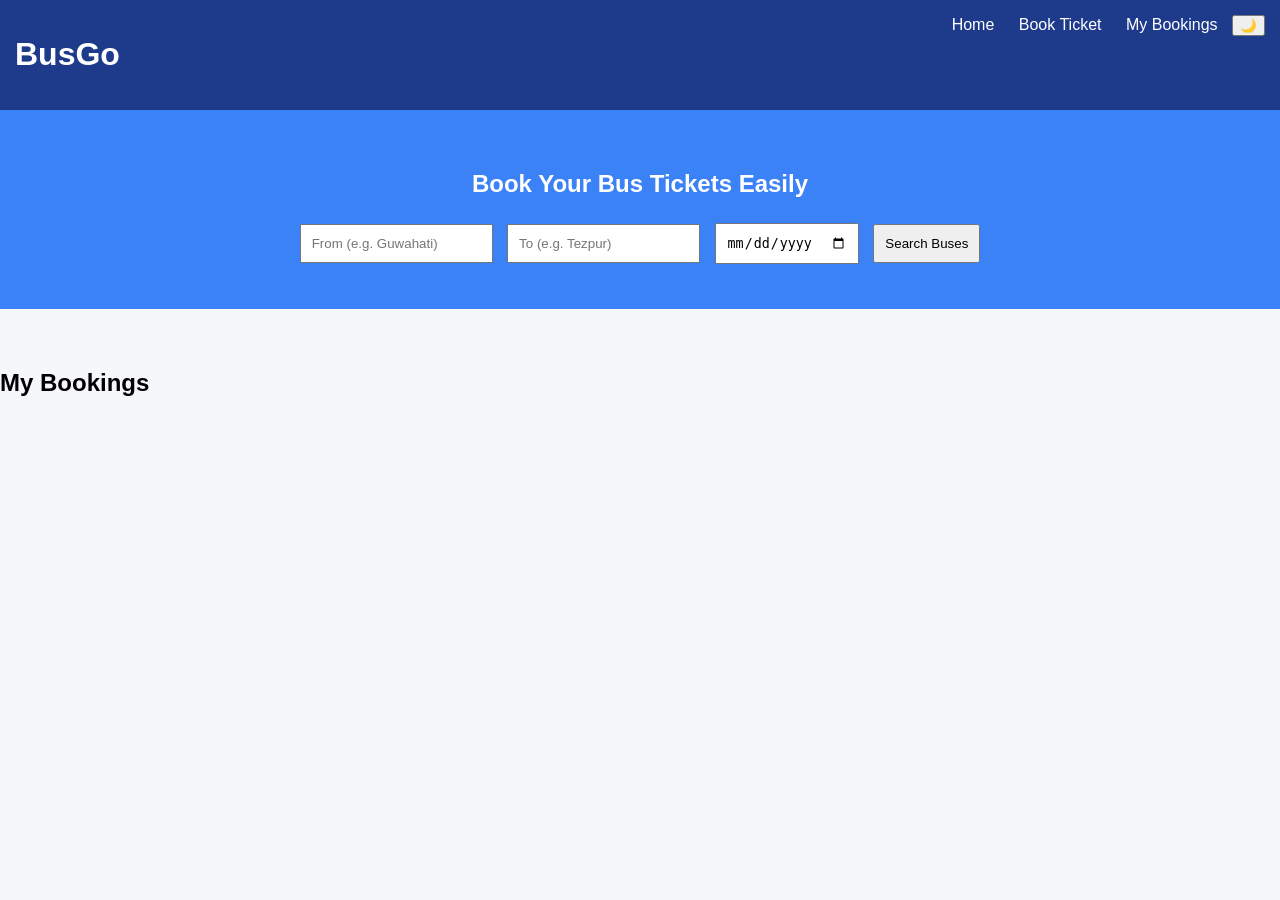
<file: Bus booking/index.html>
<!DOCTYPE html>
<html lang="en">
<head>
  <meta charset="UTF-8">
  <meta name="viewport" content="width=device-width, initial-scale=1.0">
  <title>Bus Booking System</title>
  <link rel="stylesheet" href="style.css">
</head>
<body>

<!-- ================= NAVBAR ================= -->
<header class="navbar">
  <h1>BusGo</h1>
  <nav>
    <a href="#home">Home</a>
    <a href="#search">Book Ticket</a>
    <a href="#bookings">My Bookings</a>
    <button id="toggleTheme">🌙</button>
  </nav>
</header>

<!-- ================= HERO ================= -->
<section id="home" class="hero">
  <h2>Book Your Bus Tickets Easily</h2>

  <div class="search-box" id="search">
    <input id="from" placeholder="From (e.g. Guwahati)">
    <input id="to" placeholder="To (e.g. Tezpur)">
    <input type="date" id="date">
    <button onclick="searchBuses()">Search Buses</button>
  </div>
</section>

<!-- ================= BUS LIST ================= -->
<section id="busList"></section>

<!-- ================= SEAT SECTION ================= -->
<section id="seatSection" class="hidden">
  <h2>Select Your Seats</h2>

  <div id="seatContainer"></div>

  <div class="summary">
    <p>Selected Seats: <span id="selectedSeatsText">None</span></p>
    <p>Total Fare: ₹<span id="total">0</span></p>
  </div>

  <!-- Passenger Form -->
  <div class="form">
    <h3>Passenger Details</h3>
    <input id="name" placeholder="Full Name">
    <input id="age" type="number" placeholder="Age">
    <input id="phone" placeholder="Phone Number">
    <button onclick="confirmBooking()">Proceed to Payment</button>
  </div>
</section>

<!-- ================= BOOKINGS ================= -->
<section id="bookings">
  <h2>My Bookings</h2>
  <div id="bookingList"></div>
</section>

<!-- ================= PAYMENT MODAL ================= -->
<div id="paymentModal" class="modal hidden">
  <div class="modal-content">

    <h2>Secure Payment</h2>

    <!-- Tabs -->
    <div class="payment-tabs">
      <button onclick="selectPayment('upi')">UPI</button>
      <button onclick="selectPayment('card')">Card</button>
    </div>

    <!-- UPI -->
    <div id="upiSection">
      <input id="upiId" placeholder="Enter UPI ID (example@upi)">
    </div>

    <!-- CARD -->
    <div id="cardSection" class="hidden">
      <input placeholder="Card Number">
      <input placeholder="Expiry (MM/YY)">
      <input placeholder="CVV">
    </div>

    <p><strong>Total Payable: ₹<span id="payAmount"></span></strong></p>

    <button onclick="processPayment()">Pay Now</button>
    <button onclick="closePayment()">Cancel</button>

  </div>
</div>

<!-- ================= SCRIPT ================= -->
<script src="script.js" defer></script>

</body>
</html>
</file>
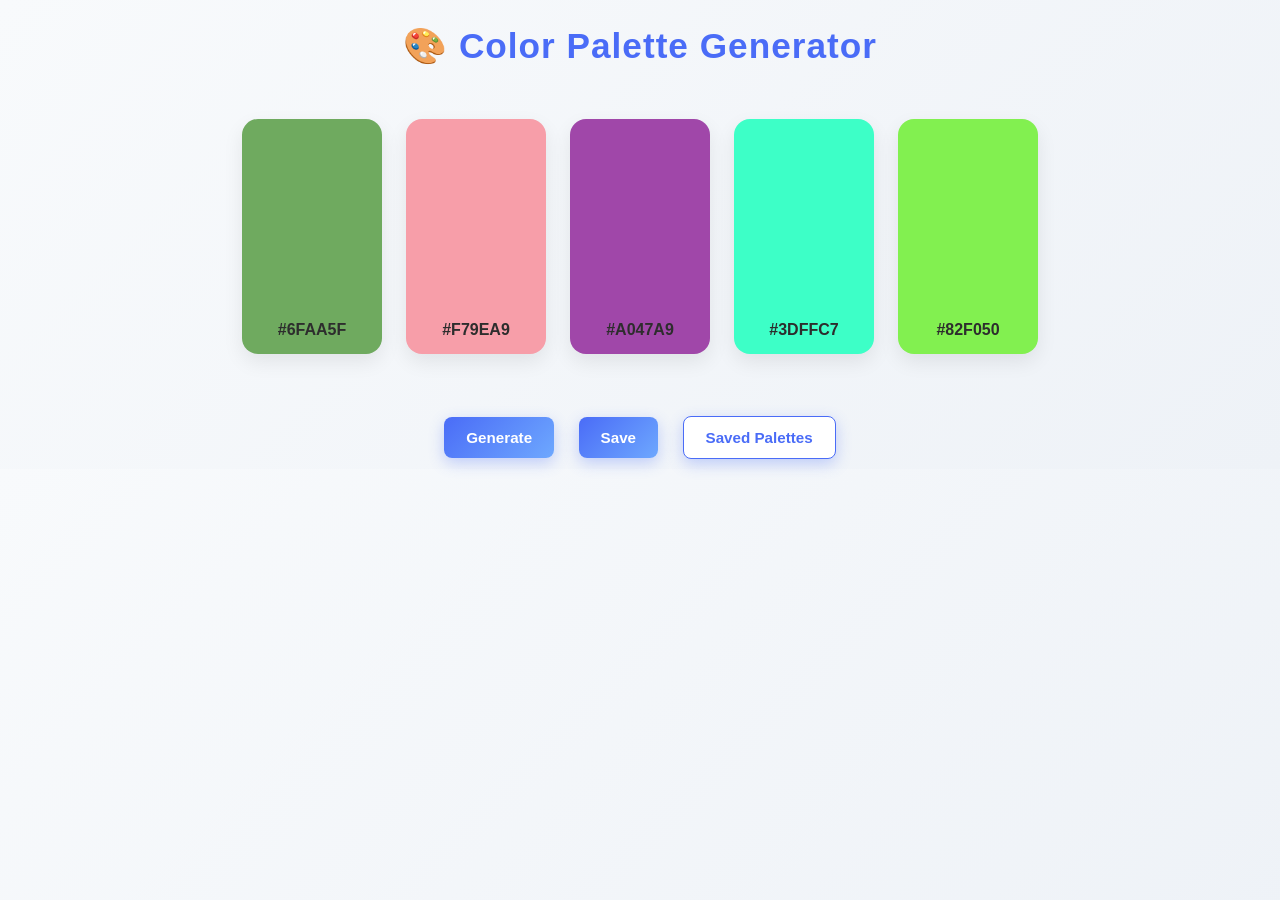
<file: COLORLO/index.html>
<!DOCTYPE html>
<html lang="en">
<head>
    <title>Palette Generator</title>
    <link rel="stylesheet" href="style.css">
</head>
<body>

<h1>🎨 Color Palette Generator</h1>

<div id="palette-container"></div>

<div class="buttons">
    <button onclick="generatePalette()">Generate</button>
    <button onclick="savePalette()">Save</button>
    <a href="saved.html"><button>Saved Palettes</button></a>
</div>

<script src="script.js"></script>
</body>
</html>
</file>
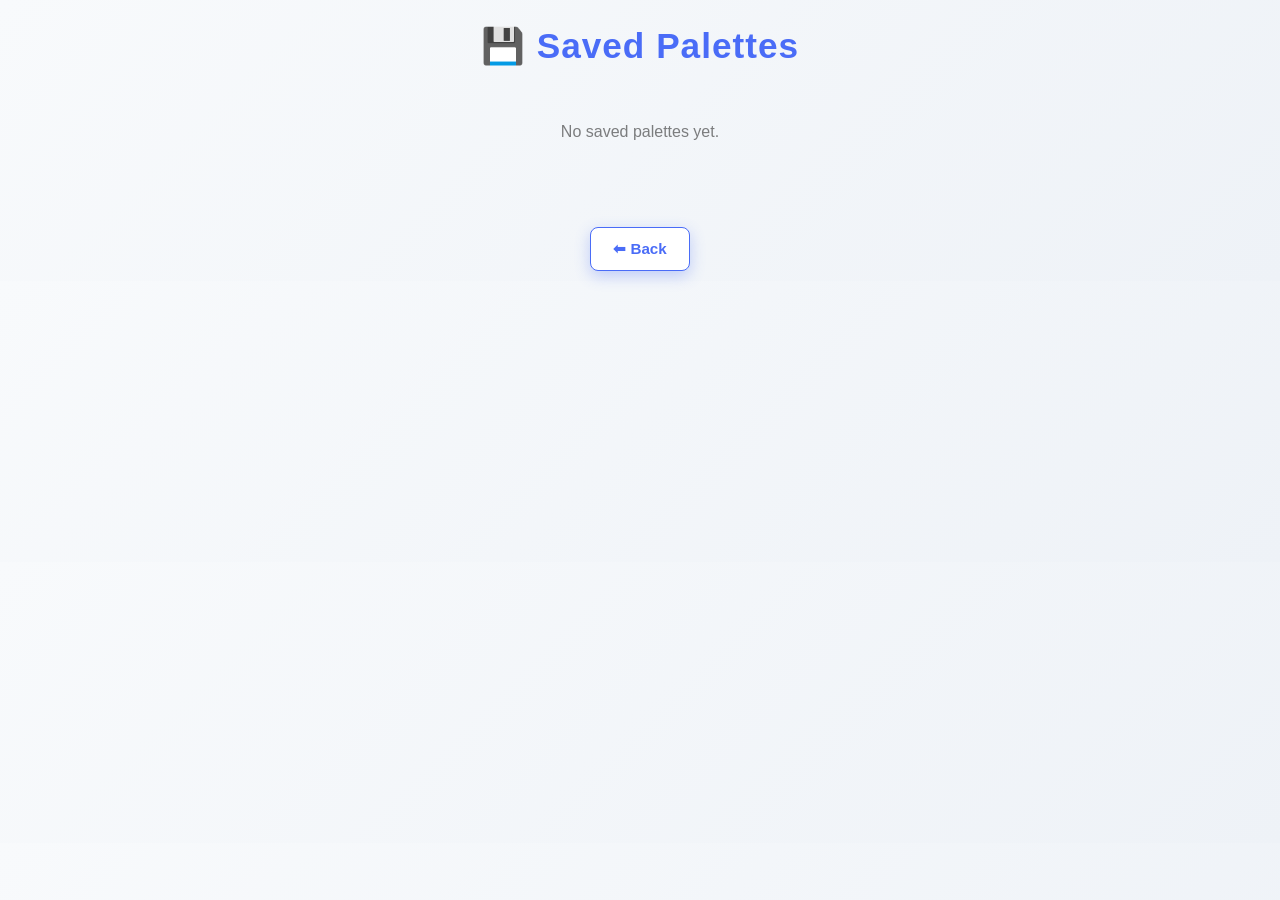
<file: COLORLO/saved.html>
<!DOCTYPE html>
<html lang="en">
<head>
    <title>Saved Palettes</title>
    <link rel="stylesheet" href="style.css">
</head>
<body>

<h1>💾 Saved Palettes</h1>

<div id="saved-container"></div>

<a href="index.html">
    <button class="back-btn">⬅ Back</button>
</a>

<script src="saved.js"></script>
</body>
</html>
</file>
<file: Bus booking/style.css>
body {
  font-family: Arial;
  margin: 0;
  background: #f5f7fa;
}

.navbar {
  display: flex;
  justify-content: space-between;
  padding: 15px;
  background: #1e3a8a;
  color: #fff;
}

.navbar a {
  color: #fff;
  margin: 0 10px;
  text-decoration: none;
}

.hero {
  text-align: center;
  padding: 40px;
  background: #3b82f6;
  color: #fff;
}

.search-box input,
.search-box button {
  margin: 5px;
  padding: 10px;
}

#busList {
  padding: 20px;
}

.card {
  background: #fff;
  padding: 15px;
  margin: 10px 0;
  border-radius: 10px;
}

.hidden {
  display: none;
}

#seatContainer {
  display: grid;
  grid-template-columns: repeat(4, 50px);
  gap: 10px;
}

.seat {
  width: 50px;
  height: 50px;
  background: #ccc;
  display: flex;
  justify-content: center;
  align-items: center;
  cursor: pointer;
}

.selected {
  background: green;
  color: #fff;
}

.booked {
  background: red;
  color: #fff;
  cursor: not-allowed;
}

.form input {
  display: block;
  margin: 5px 0;
  padding: 8px;
}

/* Dark Mode */
.dark {
  background: #111;
  color: #eee;
}

.dark .card {
  background: #222;
}
.modal {
  position: fixed;
  top: 0;
  left: 0;
  width: 100%;
  height: 100%;
  background: rgba(0,0,0,0.6);
  display: flex;
  justify-content: center;
  align-items: center;
}

.modal-content {
  background: white;
  padding: 20px;
  border-radius: 10px;
  width: 300px;
  text-align: center;
}

.payment-tabs button {
  margin: 5px;
  padding: 8px;
}

.modal input {
  display: block;
  width: 90%;
  margin: 8px auto;
  padding: 8px;
}

.hidden {
  display: none;
}
</file>
<file: COLORLO/style.css>
/* ===== GLOBAL ===== */
body {
    font-family: 'Segoe UI', sans-serif;
    background: linear-gradient(135deg, #f8fafc, #eef2f7);
    color: #2d2d2d;
    text-align: center;
    margin: 0;
}

/* ===== HEADER ===== */
h1 {
    margin-top: 25px;
    font-size: 2.2rem;
    letter-spacing: 1px;
    color: #4a6cf7;
}

/* ===== CONTAINER ===== */
#palette-container,
#saved-container {
    display: flex;
    justify-content: center;
    flex-wrap: wrap;
    margin: 40px auto;
    max-width: 1100px;
}

/* ===== COLOR CARDS ===== */
.color-box {
    width: 140px;
    height: 220px;
    margin: 12px;
    border-radius: 16px;
    display: flex;
    align-items: flex-end;
    justify-content: center;
    font-weight: 600;
    padding-bottom: 15px;
    position: relative;
    cursor: pointer;

    /* clean soft shadow */
    box-shadow: 0 8px 20px rgba(0,0,0,0.08);

    transition: all 0.25s ease;
}

.color-box:hover {
    transform: translateY(-6px);
    box-shadow: 0 12px 28px rgba(0,0,0,0.12);
}

/* HEX TEXT */
.color-box span {
    background: rgba(255,255,255,0.75);
    backdrop-filter: blur(6px);
    padding: 6px 12px;
    border-radius: 8px;
    font-size: 0.9rem;
    color: #333;
}

/* ===== BUTTONS ===== */
.buttons {
    margin-top: 20px;
}

button {
    padding: 12px 22px;
    margin: 10px;
    border: none;
    border-radius: 8px;
    cursor: pointer;

    font-size: 0.95rem;
    font-weight: 600;

    /* modern blue gradient */
    background: linear-gradient(135deg, #4a6cf7, #6ea8fe);
    color: white;

    box-shadow: 0 5px 15px rgba(74, 108, 247, 0.3);

    transition: all 0.25s ease;
}

button:hover {
    transform: translateY(-2px);
    box-shadow: 0 8px 20px rgba(74, 108, 247, 0.45);
}

/* ===== DELETE BUTTON ===== */
button:last-child {
    background: #fff;
    color: #4a6cf7;
    border: 1px solid #4a6cf7;
}

/* ===== BACK BUTTON ===== */
.back-btn {
    margin-top: 30px;
}

/* ===== EMPTY STATE ===== */
p {
    opacity: 0.6;
}

/* ===== SCROLLBAR ===== */
::-webkit-scrollbar {
    width: 8px;
}

::-webkit-scrollbar-thumb {
    background: #4a6cf7;
    border-radius: 10px;
}
</file>
